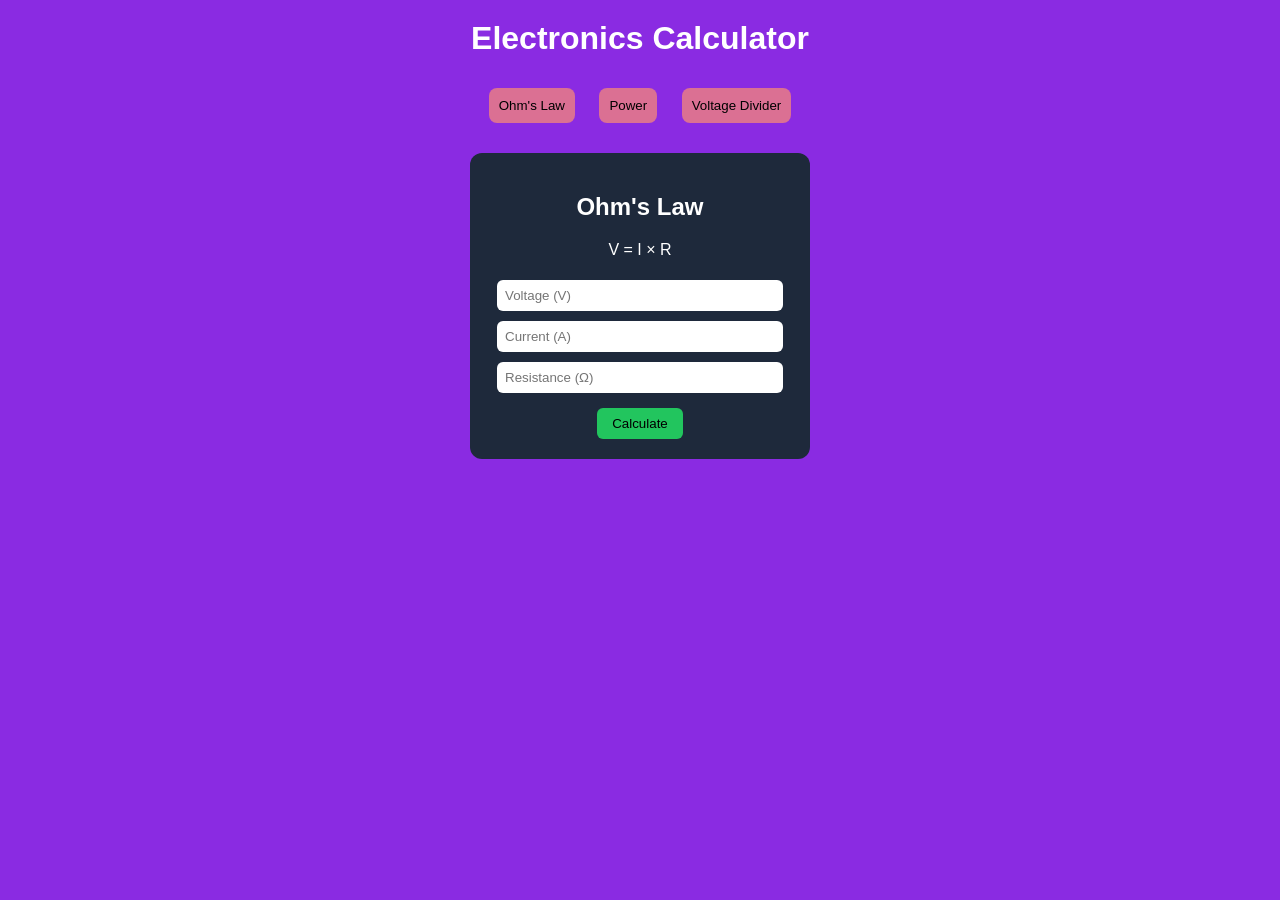
<file: index.html>
<!DOCTYPE html>
<html lang="en">
<head>
    <meta charset="UTF-8">
    <meta name="viewport" content="width=device-width, initial-scale=1.0">
    <title>Electronics Calculator</title>
    <link rel="stylesheet" href="style.css">
</head>
<body>
    <h1>Electronics Calculator</h1>

<!-- Navigation -->
<div class="nav">
    <button onclick="showCalc('ohm')">Ohm's Law</button>
    <button onclick="showCalc('power')">Power</button>
    <button onclick="showCalc('divider')">Voltage Divider</button>
</div>

<!-- OHM -->
<div id="ohm" class="card">
    <h2>Ohm's Law</h2>
    <p>V = I × R</p>

    <input id="v" placeholder="Voltage (V)">
    <input id="i" placeholder="Current (A)">
    <input id="r" placeholder="Resistance (Ω)">

    <button onclick="calcOhm()">Calculate</button>
    <div id="ohmResult"></div>
   
</div>

<!-- POWER -->
<div id="power" class="card hidden">
    <h2>Power Calculator</h2>
    <p>P = V × I</p>

    <input id="pv" placeholder="Voltage (V)">
    <input id="pi" placeholder="Current (A)">

    <button onclick="calcPower()">Calculate</button>
    <div id="powerResult"></div>
</div>

<!-- VOLTAGE DIVIDER -->
    <div id="divider" class="card hidden">
        <h2>Voltage Divider</h2>
        <p>Vout = Vin × (R2 / (R1 + R2))</p>
        <input id="vin" placeholder="Input Voltage">
        <input id="r1" placeholder="R1">
        <input id="r2" placeholder="R2">
        <button onclick="calcDivider()">Calculate</button>
        <div id="divResult"></div>
    </div>

<script src="script.js"></script>
</body>
</html>
</file>
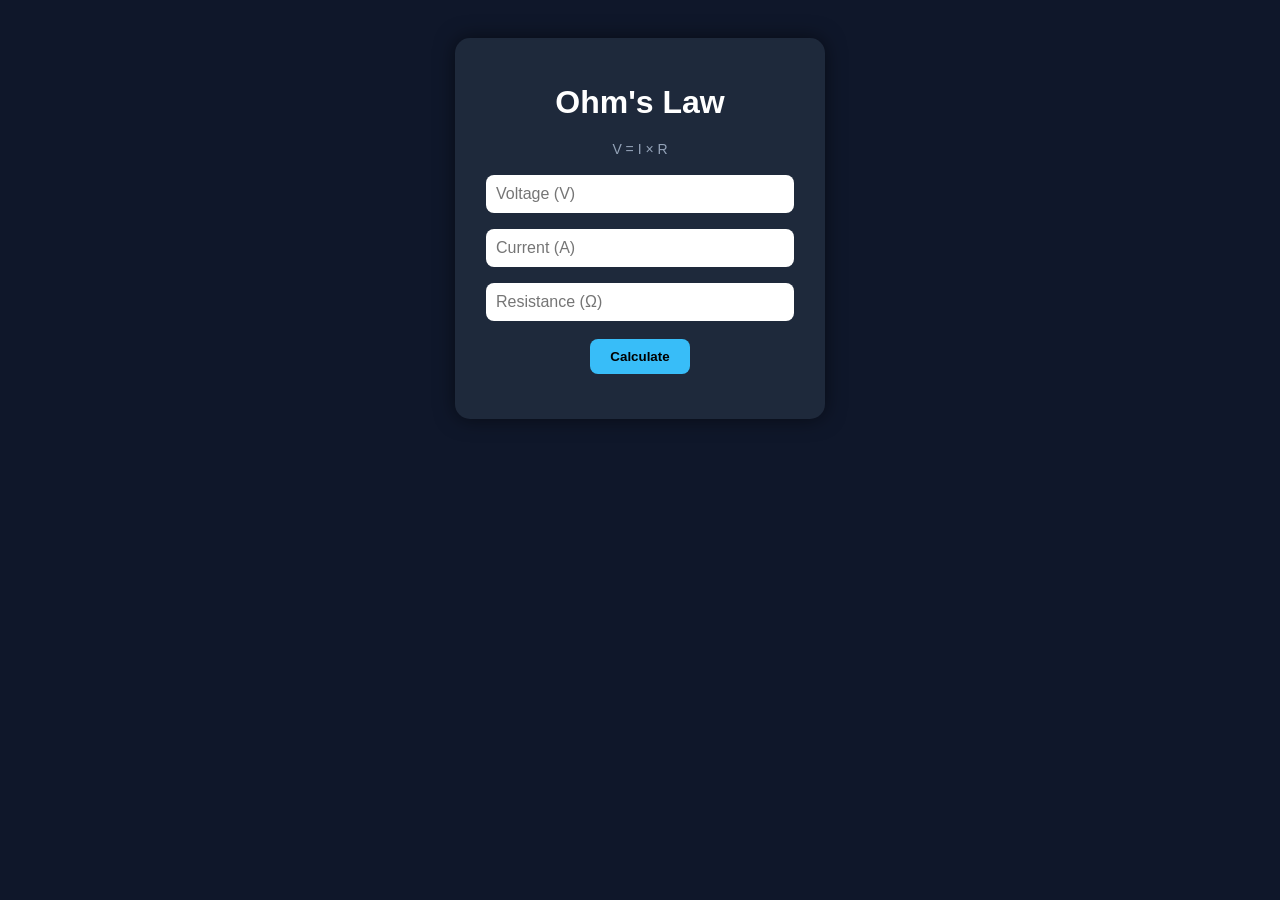
<file: index1.html>
<!DOCTYPE html>
<html lang="en">
<head>
    <meta charset="UTF-8">
    <title>Ohm's Law Calculator</title>
    <style>
        body {
            font-family: Arial, sans-serif;
            background: #0f172a;
            color: white;
            text-align: center;
            padding: 30px;
        }

        .container {
            background: #1e293b;
            padding: 25px;
            border-radius: 15px;
            width: 320px;
            margin: auto;
            box-shadow: 0 0 20px rgba(0,0,0,0.5);
        }

        h1 {
            margin-bottom: 20px;
        }

        input {
            width: 90%;
            padding: 10px;
            margin: 8px 0;
            border: none;
            border-radius: 8px;
            font-size: 16px;
        }

        button {
            margin-top: 10px;
            padding: 10px 20px;
            border: none;
            border-radius: 8px;
            background: #38bdf8;
            color: black;
            font-weight: bold;
            cursor: pointer;
        }

        button:hover {
            background: #0ea5e9;
        }

        .result {
            margin-top: 20px;
            font-size: 18px;
        }

        .formula {
            font-size: 14px;
            color: #94a3b8;
            margin-bottom: 10px;
        }
    </style>
</head>
<body>

<div class="container">
    <h1>Ohm's Law</h1>
    <div class="formula">V = I × R</div>

    <input type="number" id="voltage" placeholder="Voltage (V)">
    <input type="number" id="current" placeholder="Current (A)">
    <input type="number" id="resistance" placeholder="Resistance (Ω)">

    <button onclick="calculate()">Calculate</button>

    <div class="result" id="result"></div>
</div>

<script>
function calculate() {
    let V = parseFloat(document.getElementById("voltage").value);
    let I = parseFloat(document.getElementById("current").value);
    let R = parseFloat(document.getElementById("resistance").value);

    let result = "";

    if (!isNaN(I) && !isNaN(R) && isNaN(V)) {
        V = I * R;
        result = "Voltage (V) = " + V.toFixed(2) + " V";
    }
    else if (!isNaN(V) && !isNaN(R) && isNaN(I)) {
        I = V / R;
        result = "Current (I) = " + I.toFixed(2) + " A";
    }
    else if (!isNaN(V) && !isNaN(I) && isNaN(R)) {
        R = V / I;
        result = "Resistance (R) = " + R.toFixed(2) + " Ω";
    }
    else {
        result = "Enter any TWO values only!";
    }

    document.getElementById("result").innerHTML = result;
}
</script>

</body>
</html>
</file>
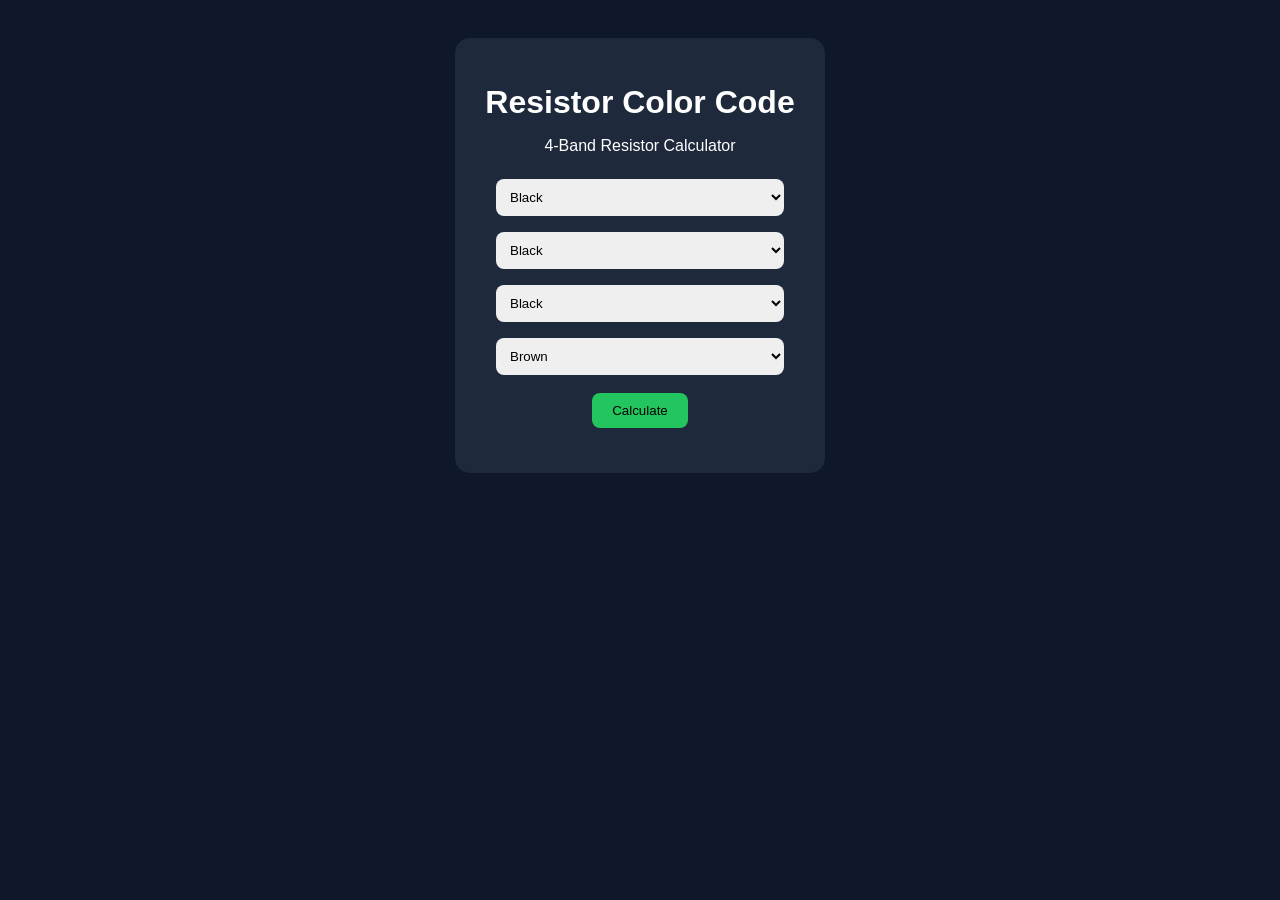
<file: index_RCC.html>
<!DOCTYPE html>
<html lang="en">
<head>
    <meta charset="UTF-8">
    <title>Resistor Color Code Calculator</title>
    <link rel="stylesheet" href="style_RCC.CSS">
</head>
<body>

<div class="container">
    <h1>Resistor Color Code</h1>
    <p>4-Band Resistor Calculator</p>

    <select id="band1"></select>
    <select id="band2"></select>
    <select id="multiplier"></select>
    <select id="tolerance"></select>

    <button id="calcBtn">Calculate</button>

    <div class="result" id="result"></div>
</div>

<script src="script_RCC.js"></script>
</body>
</html>
</file>
<file: style.css>
body {
    font-family: Arial;
    background: blueviolet;
    color: white;
    text-align: center;
}

h1 {
    margin-top: 20px;
}

.nav button {
    margin: 10px;
    padding: 10px;
    border: none;
    border-radius: 8px;
    background: palevioletred;
    cursor: pointer;
}

.card {
    background: #1e293b;
    margin: 20px auto;
    padding: 20px;
    width: 300px;
    border-radius: 12px;
}

.hidden {
    display: none;
}

input {
    width: 90%;
    margin: 5px;
    padding: 8px;
    border-radius: 6px;
    border: none;
}

button {
    margin-top: 10px;
    padding: 8px 15px;
    border: none;
    border-radius: 6px;
    background: #22c55e;
    cursor: pointer;
}

button:hover {
    opacity: 0.8;
}
</file>
<file: style_RCC.CSS>
body {
    font-family: Arial;
    background: #0f172a;
    color: white;
    text-align: center;
    padding: 30px;
}

.container {
    background: #1e293b;
    padding: 25px;
    border-radius: 15px;
    width: 320px;
    margin: auto;
}

h1 {
    margin-bottom: 10px;
}

select {
    width: 90%;
    padding: 10px;
    margin: 8px;
    border-radius: 8px;
    border: none;
}

button {
    padding: 10px 20px;
    border: none;
    border-radius: 8px;
    background: #22c55e;
    cursor: pointer;
    margin-top: 10px;
}

button:hover {
    opacity: 0.8;
}

.result {
    margin-top: 20px;
    font-size: 18px;
}
</file>
